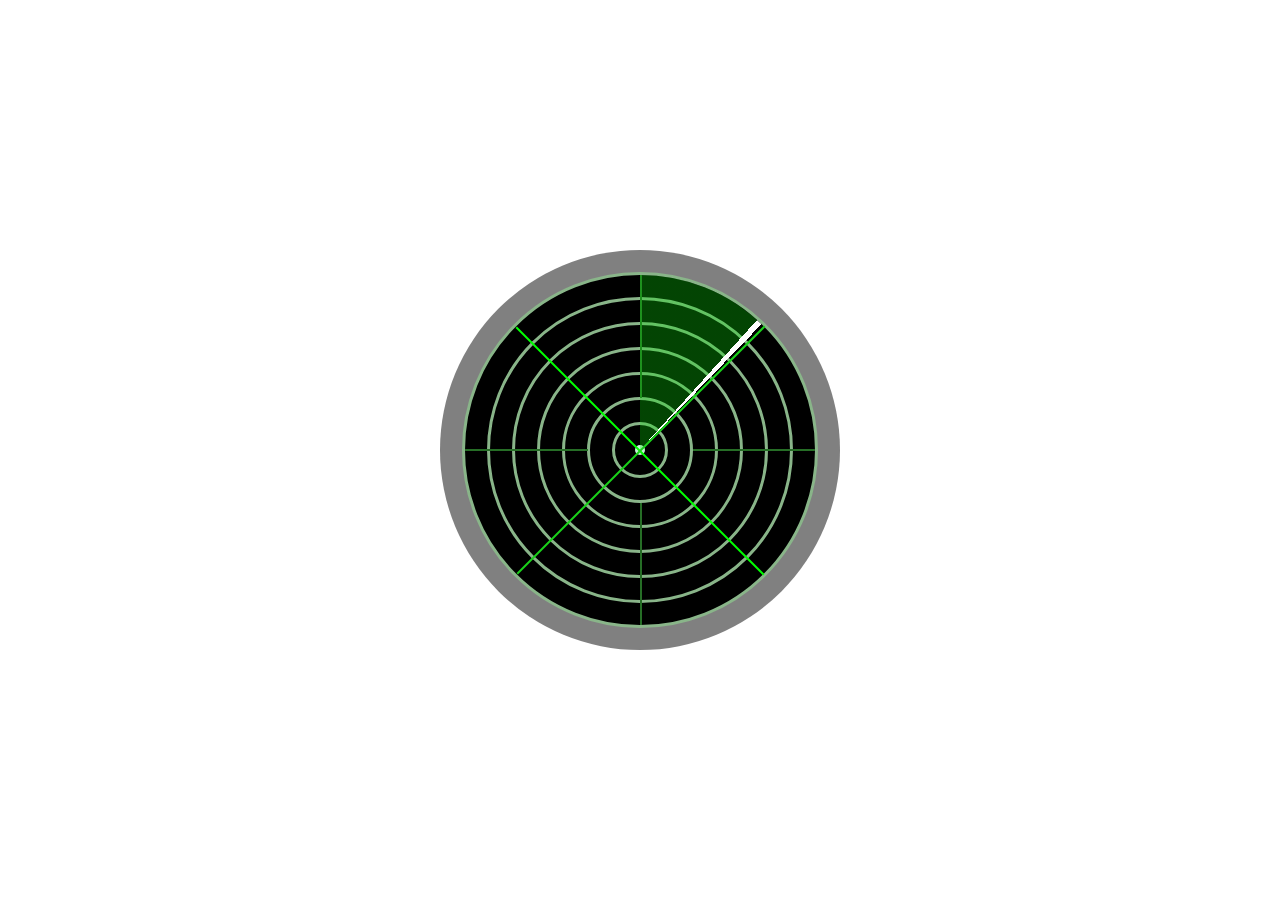
<file: task2/index.html>
<!DOCTYPE html>
<html lang="en">
  <head>
    <meta charset="UTF-8" />
    <meta name="viewport" content="width=device-width, initial-scale=1.0" />
    <title>Vots-Radar</title>
    <link rel="stylesheet" href="style.css" />
  </head>
  <body>
     <div class="container">
      <div class="circle circle1">
         <div class="sweep"></div>
         <div class="line line1"></div>
        <div class="line line2"></div>
        <div class="line line3"></div>
        <div class="line line4"></div>
        <div class="line line5"></div>
        <div class="line line6"></div>
     
      <div class="circle circle2">

      </div>
      <div class="circle circle3">

      </div>
      <div class="circle circle4">

      </div>
      <div class="circle circle5">
      </div>
    
      <div class="circle circle6">

      </div>
      <div class="circle circle7"><div class="dot"></div>
      </div> 
     </div>  
</body>
</html>
</file>
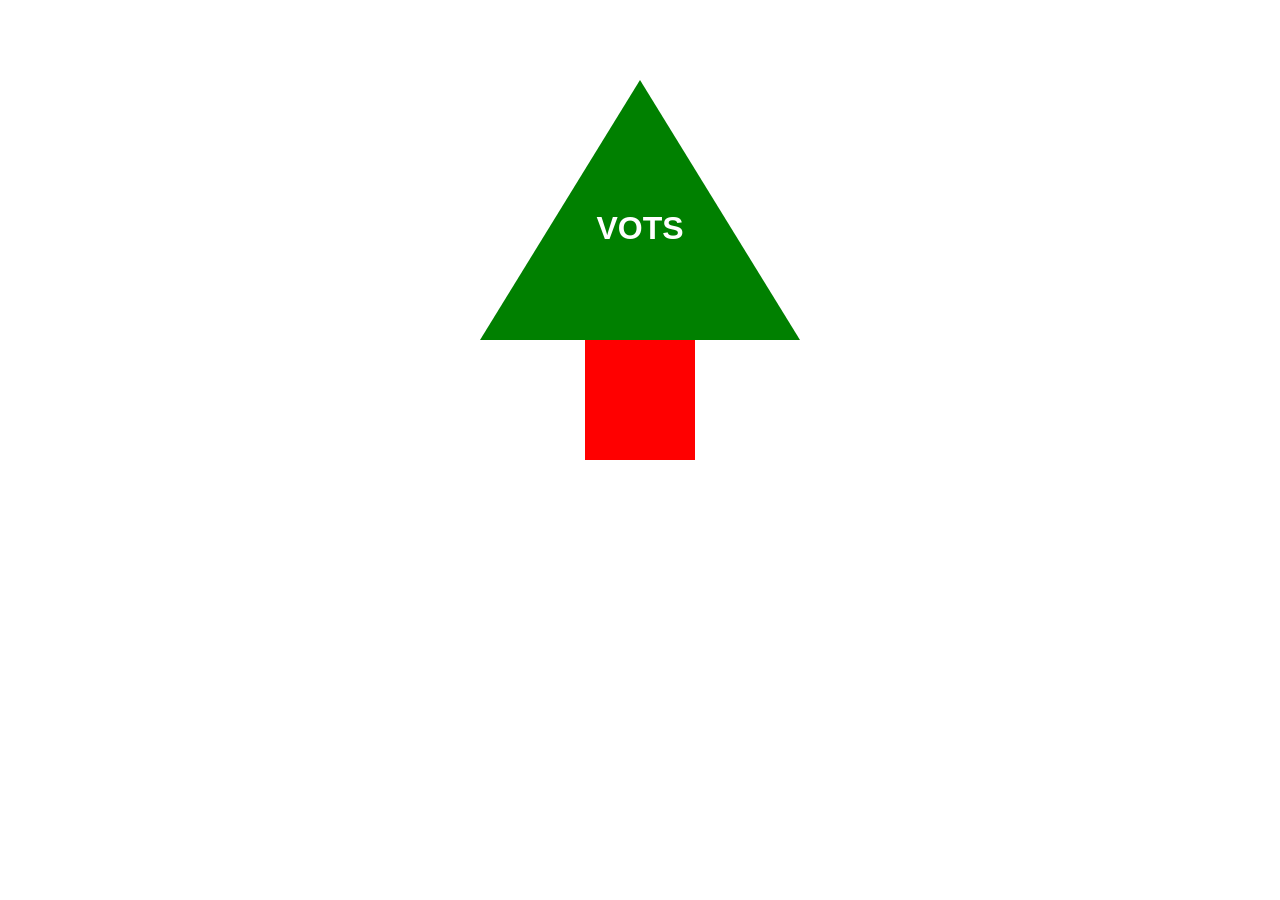
<file: vots/index.html>
<!DOCTYPE html>
<html lang="en">
<head>
  <meta charset="UTF-8" />
  <meta name="viewport" content="width=device-width, initial-scale=1.0" />
  <title>Vots</title>
  <link rel="stylesheet" href="style.css">
</head>
<body>
  <div class="logo">
    <div class="triangle">
      <div class="text">VOTS</div>
    </div>
    <div class="rectangle"></div>
  </div>
</body>
</html>
</file>
<file: task2/style.css>
.container {
  position: absolute;
   width: 400px;
  height: 400px;
  top: 50%;
  left: 50%;
  border-radius: 50%;
  background-color: grey;
  overflow: hidden;
  transform: translate(-50%, -50%);
}

.sweep {
  position: absolute;
  width: 100%;
  height: 100%;
  background: conic-gradient(
    from 0deg,
    rgba(10, 227, 10, 0.3) 0deg 42deg,
    white 42deg 44deg,
    transparent 44deg
  );
  border-radius: 50%;
  animation: rotate 2s linear infinite;
  z-index: 2;
  transform-origin: center;
  filter: none;
}

@keyframes rotate {
  0% {
    transform: rotate(0deg);
  }
  100% {
    transform: rotate(360deg);
  }
}

.circle {
  background-color: black;
  position: absolute;
  border: 3px solid #89b589;
  border-radius: 50%;
  left: 50%;
  top: 50%;
  transform: translate(-50%, -50%);
}

.circle1 {
  width: 350px;
  height: 350px;
}
.circle2 {
  width: 300px;
  height: 300px;
}
.circle3 {
  width: 250px;
  height: 250px;
}
.circle4 {
  width: 200px;
  height: 200px;
}
.circle5 {
  width: 150px;
  height: 150px;
}
.circle6 {
  width: 100px;
  height: 100px;
}
.circle7 {
  width: 50px;
  height: 50px;
}
.dot {
  background-color: #c6f4d6;
  width: 10px;
  height: 10px;
  border-radius: 50%;
  position: absolute;
  top: 50%;
  left: 50%;
  margin-top: -5px;
  margin-left: -5px;
}
.line {
  position: absolute;
  z-index: 1;
}
.line1 {
  width: 100%;
  top: 50%;
  left: 0;
  border-top: 2px solid #00ff00;
  transform: rotate(45deg);
}
.line2 {
  height: 100%;
  left: 50%;
  top: 0;
  border-left: 2px solid #1ad11a;
  transform: rotate(45deg);
}
.line3 {
  height: 35%;
  left: 50%;
  border-left: 2px solid #266e26;
}
.line4 {
  height: 35%;
  top: 65%;
  left: 10%;
  transform: translateX(140px);
  border-left: 2px solid #266e26;
}
.line5 {
  width: 35%;
  top: 50%;
  left: 0%;
  transform: translateY(-50%);
  border-top: 2px solid #266e26;
  position: absolute;
}
.line6 {
  width: 35%;
  top: 50%;
  right: 0%;
  transform: translateY(-50%);
  border-top: 2px solid #266e26;
  position: absolute;
}
</file>
<file: vots/style.css>
.logo {
  display: flex;
  flex-direction: column;
  align-items: center;
  margin-top: 80px;
}

.triangle {
  width: 0;
  height: 0;
  border-left: 160px solid transparent;
  border-right: 160px solid transparent;
  border-bottom: 260px solid #008000;
  position: relative;
}

.text {
  position: absolute;
  top: 130px;
  left: 50%;
  transform: translateX(-50%);
  color: #ffffff;
  font-size: 32px;
  font-weight: bold;
  font-family: Arial, sans-serif;
}

.rectangle {
  width: 110px;
  height: 150px;
  background-color: #ff0000;
  margin-top: -30px;
}
</file>
